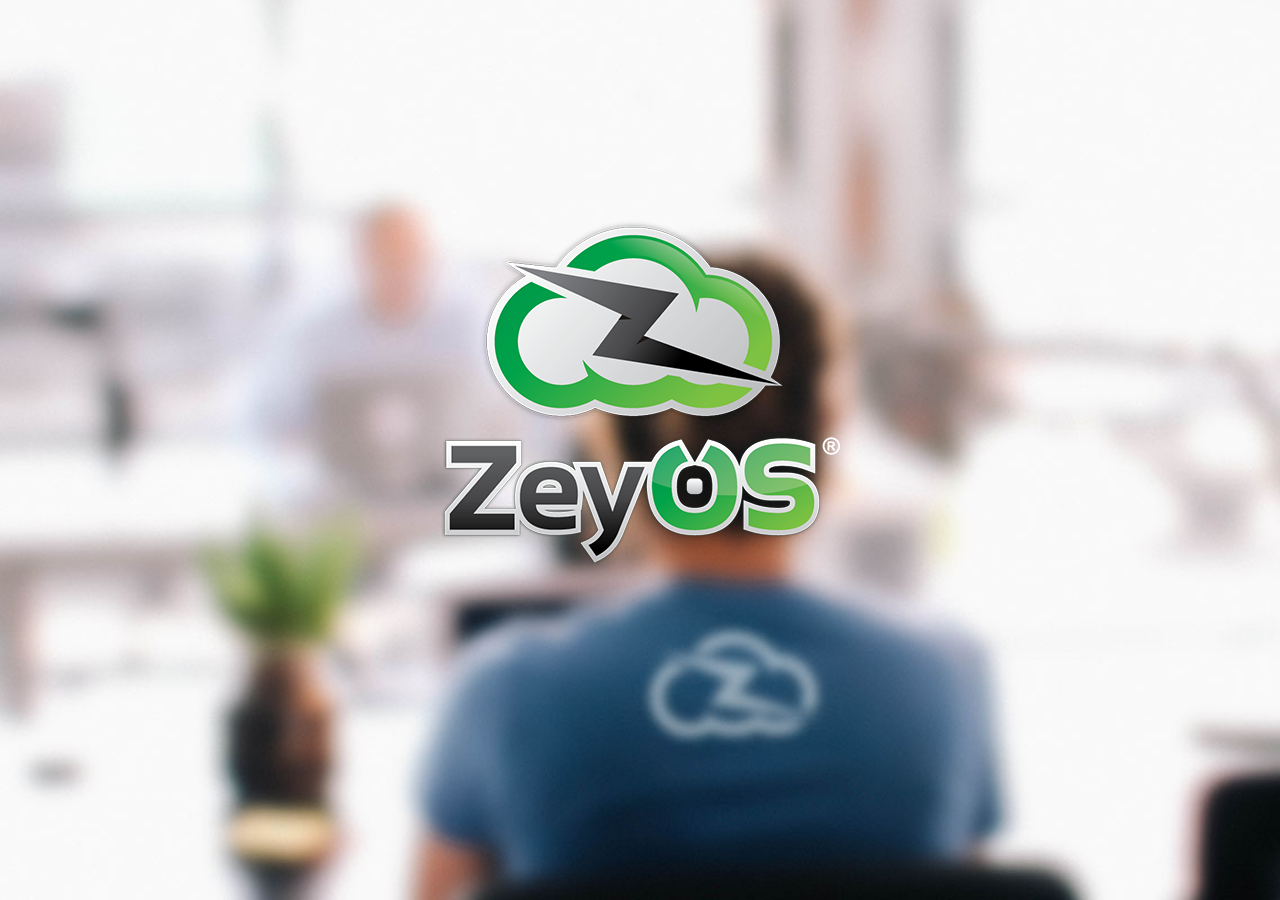
<file: index.html>
<!doctype html>
<html class="no-js" lang="">
    <head>
        <meta charset="utf-8">
        <meta http-equiv="X-UA-Compatible" content="IE=edge">
        <title></title>
        <meta name="description" content="">
        <meta name="viewport" content="width=device-width, initial-scale=1">

        <link rel="apple-touch-icon" href="apple-touch-icon.png">
        <!-- Place favicon.ico in the root directory -->

        <link href='http://fonts.googleapis.com/css?family=Ubuntu:400,500' rel='stylesheet' type='text/css'>

        <link rel="stylesheet" href="css/normalize.css">
        <link rel="stylesheet" href="css/main.css">
    </head>
    <body>
        <!--[if lt IE 8]>
            <p class="browserupgrade">You are using an <strong>outdated</strong> browser. Please <a href="http://browsehappy.com/">upgrade your browser</a> to improve your experience.</p>
        <![endif]-->

        <div>
            <img src="img/logo.png" alt="ZeyOS" />
        </div>
    </body>
</html>
</file>
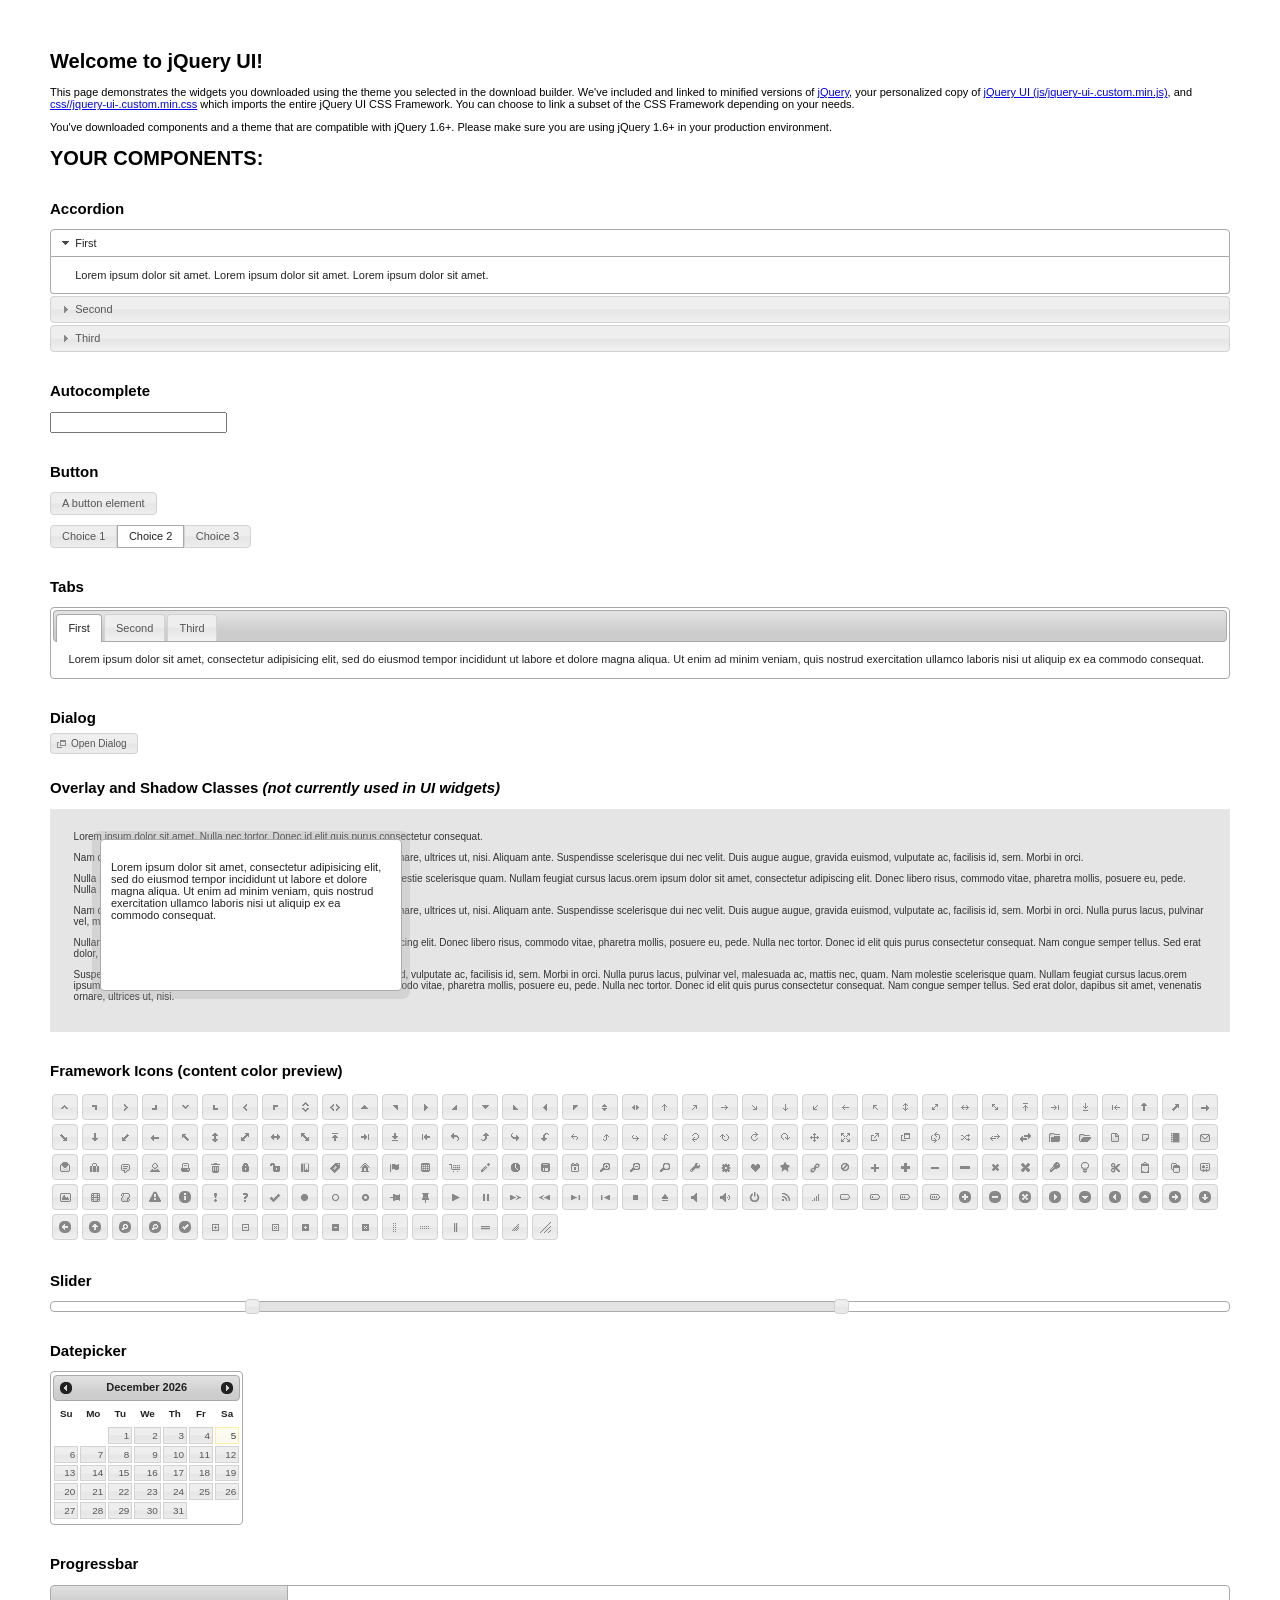
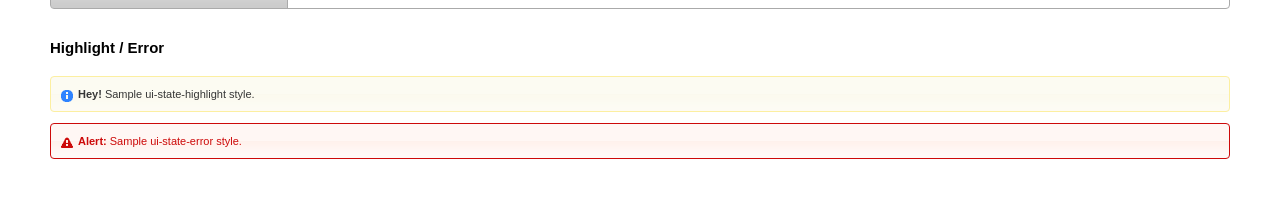
<file: net.zeyon.lib.jqueryui-1000/1.10.3/index.html>
<!doctype html>
<html lang="us">
<head>
	<meta charset="utf-8">
	<title>jQuery UI Example Page</title>
	<link href="css/smoothness/jquery-ui-1.10.3.custom.css" rel="stylesheet">
	<script src="js/jquery-1.9.1.js"></script>
	<script src="js/jquery-ui-1.10.3.custom.js"></script>
	<script>
	$(function() {
		
		$( "#accordion" ).accordion();
		

		
		var availableTags = [
			"ActionScript",
			"AppleScript",
			"Asp",
			"BASIC",
			"C",
			"C++",
			"Clojure",
			"COBOL",
			"ColdFusion",
			"Erlang",
			"Fortran",
			"Groovy",
			"Haskell",
			"Java",
			"JavaScript",
			"Lisp",
			"Perl",
			"PHP",
			"Python",
			"Ruby",
			"Scala",
			"Scheme"
		];
		$( "#autocomplete" ).autocomplete({
			source: availableTags
		});
		

		
		$( "#button" ).button();
		$( "#radioset" ).buttonset();
		

		
		$( "#tabs" ).tabs();
		

		
		$( "#dialog" ).dialog({
			autoOpen: false,
			width: 400,
			buttons: [
				{
					text: "Ok",
					click: function() {
						$( this ).dialog( "close" );
					}
				},
				{
					text: "Cancel",
					click: function() {
						$( this ).dialog( "close" );
					}
				}
			]
		});

		// Link to open the dialog
		$( "#dialog-link" ).click(function( event ) {
			$( "#dialog" ).dialog( "open" );
			event.preventDefault();
		});
		

		
		$( "#datepicker" ).datepicker({
			inline: true
		});
		

		
		$( "#slider" ).slider({
			range: true,
			values: [ 17, 67 ]
		});
		

		
		$( "#progressbar" ).progressbar({
			value: 20
		});
		

		// Hover states on the static widgets
		$( "#dialog-link, #icons li" ).hover(
			function() {
				$( this ).addClass( "ui-state-hover" );
			},
			function() {
				$( this ).removeClass( "ui-state-hover" );
			}
		);
	});
	</script>
	<style>
	body{
		font: 62.5% "Trebuchet MS", sans-serif;
		margin: 50px;
	}
	.demoHeaders {
		margin-top: 2em;
	}
	#dialog-link {
		padding: .4em 1em .4em 20px;
		text-decoration: none;
		position: relative;
	}
	#dialog-link span.ui-icon {
		margin: 0 5px 0 0;
		position: absolute;
		left: .2em;
		top: 50%;
		margin-top: -8px;
	}
	#icons {
		margin: 0;
		padding: 0;
	}
	#icons li {
		margin: 2px;
		position: relative;
		padding: 4px 0;
		cursor: pointer;
		float: left;
		list-style: none;
	}
	#icons span.ui-icon {
		float: left;
		margin: 0 4px;
	}
	.fakewindowcontain .ui-widget-overlay {
		position: absolute;
	}
	</style>
</head>
<body>

<h1>Welcome to jQuery UI!</h1>

<div class="ui-widget">
	<p>This page demonstrates the widgets you downloaded using the theme you selected in the download builder. We've included and linked to minified versions of <a href="js/jquery-1.9.1.js">jQuery</a>, your personalized copy of <a href="js/jquery-ui-.custom.min.js">jQuery UI (js/jquery-ui-.custom.min.js)</a>, and <a href="css//jquery-ui-.custom.min.css">css//jquery-ui-.custom.min.css</a> which imports the entire jQuery UI CSS Framework. You can choose to link a subset of the CSS Framework depending on your needs. </p>
	<p>You've downloaded components and a theme that are compatible with jQuery 1.6+. Please make sure you are using jQuery 1.6+ in your production environment.</p>
</div>

<h1>YOUR COMPONENTS:</h1>


<!-- Accordion -->
<h2 class="demoHeaders">Accordion</h2>
<div id="accordion">
	<h3>First</h3>
	<div>Lorem ipsum dolor sit amet. Lorem ipsum dolor sit amet. Lorem ipsum dolor sit amet.</div>
	<h3>Second</h3>
	<div>Phasellus mattis tincidunt nibh.</div>
	<h3>Third</h3>
	<div>Nam dui erat, auctor a, dignissim quis.</div>
</div>



<!-- Autocomplete -->
<h2 class="demoHeaders">Autocomplete</h2>
<div>
	<input id="autocomplete" title="type &quot;a&quot;">
</div>



<!-- Button -->
<h2 class="demoHeaders">Button</h2>
<button id="button">A button element</button>
<form style="margin-top: 1em;">
	<div id="radioset">
		<input type="radio" id="radio1" name="radio"><label for="radio1">Choice 1</label>
		<input type="radio" id="radio2" name="radio" checked="checked"><label for="radio2">Choice 2</label>
		<input type="radio" id="radio3" name="radio"><label for="radio3">Choice 3</label>
	</div>
</form>



<!-- Tabs -->
<h2 class="demoHeaders">Tabs</h2>
<div id="tabs">
	<ul>
		<li><a href="#tabs-1">First</a></li>
		<li><a href="#tabs-2">Second</a></li>
		<li><a href="#tabs-3">Third</a></li>
	</ul>
	<div id="tabs-1">Lorem ipsum dolor sit amet, consectetur adipisicing elit, sed do eiusmod tempor incididunt ut labore et dolore magna aliqua. Ut enim ad minim veniam, quis nostrud exercitation ullamco laboris nisi ut aliquip ex ea commodo consequat.</div>
	<div id="tabs-2">Phasellus mattis tincidunt nibh. Cras orci urna, blandit id, pretium vel, aliquet ornare, felis. Maecenas scelerisque sem non nisl. Fusce sed lorem in enim dictum bibendum.</div>
	<div id="tabs-3">Nam dui erat, auctor a, dignissim quis, sollicitudin eu, felis. Pellentesque nisi urna, interdum eget, sagittis et, consequat vestibulum, lacus. Mauris porttitor ullamcorper augue.</div>
</div>



<!-- Dialog NOTE: Dialog is not generated by UI in this demo so it can be visually styled in themeroller-->
<h2 class="demoHeaders">Dialog</h2>
<p><a href="#" id="dialog-link" class="ui-state-default ui-corner-all"><span class="ui-icon ui-icon-newwin"></span>Open Dialog</a></p>

<h2 class="demoHeaders">Overlay and Shadow Classes <em>(not currently used in UI widgets)</em></h2>
<div style="position: relative; width: 96%; height: 200px; padding:1% 2%; overflow:hidden;" class="fakewindowcontain">
	<p>Lorem ipsum dolor sit amet,  Nulla nec tortor. Donec id elit quis purus consectetur consequat. </p><p>Nam congue semper tellus. Sed erat dolor, dapibus sit amet, venenatis ornare, ultrices ut, nisi. Aliquam ante. Suspendisse scelerisque dui nec velit. Duis augue augue, gravida euismod, vulputate ac, facilisis id, sem. Morbi in orci. </p><p>Nulla purus lacus, pulvinar vel, malesuada ac, mattis nec, quam. Nam molestie scelerisque quam. Nullam feugiat cursus lacus.orem ipsum dolor sit amet, consectetur adipiscing elit. Donec libero risus, commodo vitae, pharetra mollis, posuere eu, pede. Nulla nec tortor. Donec id elit quis purus consectetur consequat. </p><p>Nam congue semper tellus. Sed erat dolor, dapibus sit amet, venenatis ornare, ultrices ut, nisi. Aliquam ante. Suspendisse scelerisque dui nec velit. Duis augue augue, gravida euismod, vulputate ac, facilisis id, sem. Morbi in orci. Nulla purus lacus, pulvinar vel, malesuada ac, mattis nec, quam. Nam molestie scelerisque quam. </p><p>Nullam feugiat cursus lacus.orem ipsum dolor sit amet, consectetur adipiscing elit. Donec libero risus, commodo vitae, pharetra mollis, posuere eu, pede. Nulla nec tortor. Donec id elit quis purus consectetur consequat. Nam congue semper tellus. Sed erat dolor, dapibus sit amet, venenatis ornare, ultrices ut, nisi. Aliquam ante. </p><p>Suspendisse scelerisque dui nec velit. Duis augue augue, gravida euismod, vulputate ac, facilisis id, sem. Morbi in orci. Nulla purus lacus, pulvinar vel, malesuada ac, mattis nec, quam. Nam molestie scelerisque quam. Nullam feugiat cursus lacus.orem ipsum dolor sit amet, consectetur adipiscing elit. Donec libero risus, commodo vitae, pharetra mollis, posuere eu, pede. Nulla nec tortor. Donec id elit quis purus consectetur consequat. Nam congue semper tellus. Sed erat dolor, dapibus sit amet, venenatis ornare, ultrices ut, nisi. </p>

	<!-- ui-dialog -->
	<div class="ui-overlay"><div class="ui-widget-overlay"></div><div class="ui-widget-shadow ui-corner-all" style="width: 302px; height: 152px; position: absolute; left: 50px; top: 30px;"></div></div>
	<div style="position: absolute; width: 280px; height: 130px;left: 50px; top: 30px; padding: 10px;" class="ui-widget ui-widget-content ui-corner-all">
		<div class="ui-dialog-content ui-widget-content" style="background: none; border: 0;">
			<p>Lorem ipsum dolor sit amet, consectetur adipisicing elit, sed do eiusmod tempor incididunt ut labore et dolore magna aliqua. Ut enim ad minim veniam, quis nostrud exercitation ullamco laboris nisi ut aliquip ex ea commodo consequat.</p>
		</div>
	</div>

</div>

<!-- ui-dialog -->
<div id="dialog" title="Dialog Title">
	<p>Lorem ipsum dolor sit amet, consectetur adipisicing elit, sed do eiusmod tempor incididunt ut labore et dolore magna aliqua. Ut enim ad minim veniam, quis nostrud exercitation ullamco laboris nisi ut aliquip ex ea commodo consequat.</p>
</div>



<h2 class="demoHeaders">Framework Icons (content color preview)</h2>
<ul id="icons" class="ui-widget ui-helper-clearfix">
	<li class="ui-state-default ui-corner-all" title=".ui-icon-carat-1-n"><span class="ui-icon ui-icon-carat-1-n"></span></li>
	<li class="ui-state-default ui-corner-all" title=".ui-icon-carat-1-ne"><span class="ui-icon ui-icon-carat-1-ne"></span></li>
	<li class="ui-state-default ui-corner-all" title=".ui-icon-carat-1-e"><span class="ui-icon ui-icon-carat-1-e"></span></li>
	<li class="ui-state-default ui-corner-all" title=".ui-icon-carat-1-se"><span class="ui-icon ui-icon-carat-1-se"></span></li>
	<li class="ui-state-default ui-corner-all" title=".ui-icon-carat-1-s"><span class="ui-icon ui-icon-carat-1-s"></span></li>
	<li class="ui-state-default ui-corner-all" title=".ui-icon-carat-1-sw"><span class="ui-icon ui-icon-carat-1-sw"></span></li>
	<li class="ui-state-default ui-corner-all" title=".ui-icon-carat-1-w"><span class="ui-icon ui-icon-carat-1-w"></span></li>
	<li class="ui-state-default ui-corner-all" title=".ui-icon-carat-1-nw"><span class="ui-icon ui-icon-carat-1-nw"></span></li>
	<li class="ui-state-default ui-corner-all" title=".ui-icon-carat-2-n-s"><span class="ui-icon ui-icon-carat-2-n-s"></span></li>
	<li class="ui-state-default ui-corner-all" title=".ui-icon-carat-2-e-w"><span class="ui-icon ui-icon-carat-2-e-w"></span></li>
	<li class="ui-state-default ui-corner-all" title=".ui-icon-triangle-1-n"><span class="ui-icon ui-icon-triangle-1-n"></span></li>
	<li class="ui-state-default ui-corner-all" title=".ui-icon-triangle-1-ne"><span class="ui-icon ui-icon-triangle-1-ne"></span></li>
	<li class="ui-state-default ui-corner-all" title=".ui-icon-triangle-1-e"><span class="ui-icon ui-icon-triangle-1-e"></span></li>
	<li class="ui-state-default ui-corner-all" title=".ui-icon-triangle-1-se"><span class="ui-icon ui-icon-triangle-1-se"></span></li>
	<li class="ui-state-default ui-corner-all" title=".ui-icon-triangle-1-s"><span class="ui-icon ui-icon-triangle-1-s"></span></li>
	<li class="ui-state-default ui-corner-all" title=".ui-icon-triangle-1-sw"><span class="ui-icon ui-icon-triangle-1-sw"></span></li>
	<li class="ui-state-default ui-corner-all" title=".ui-icon-triangle-1-w"><span class="ui-icon ui-icon-triangle-1-w"></span></li>
	<li class="ui-state-default ui-corner-all" title=".ui-icon-triangle-1-nw"><span class="ui-icon ui-icon-triangle-1-nw"></span></li>
	<li class="ui-state-default ui-corner-all" title=".ui-icon-triangle-2-n-s"><span class="ui-icon ui-icon-triangle-2-n-s"></span></li>
	<li class="ui-state-default ui-corner-all" title=".ui-icon-triangle-2-e-w"><span class="ui-icon ui-icon-triangle-2-e-w"></span></li>
	<li class="ui-state-default ui-corner-all" title=".ui-icon-arrow-1-n"><span class="ui-icon ui-icon-arrow-1-n"></span></li>
	<li class="ui-state-default ui-corner-all" title=".ui-icon-arrow-1-ne"><span class="ui-icon ui-icon-arrow-1-ne"></span></li>
	<li class="ui-state-default ui-corner-all" title=".ui-icon-arrow-1-e"><span class="ui-icon ui-icon-arrow-1-e"></span></li>
	<li class="ui-state-default ui-corner-all" title=".ui-icon-arrow-1-se"><span class="ui-icon ui-icon-arrow-1-se"></span></li>
	<li class="ui-state-default ui-corner-all" title=".ui-icon-arrow-1-s"><span class="ui-icon ui-icon-arrow-1-s"></span></li>
	<li class="ui-state-default ui-corner-all" title=".ui-icon-arrow-1-sw"><span class="ui-icon ui-icon-arrow-1-sw"></span></li>
	<li class="ui-state-default ui-corner-all" title=".ui-icon-arrow-1-w"><span class="ui-icon ui-icon-arrow-1-w"></span></li>
	<li class="ui-state-default ui-corner-all" title=".ui-icon-arrow-1-nw"><span class="ui-icon ui-icon-arrow-1-nw"></span></li>
	<li class="ui-state-default ui-corner-all" title=".ui-icon-arrow-2-n-s"><span class="ui-icon ui-icon-arrow-2-n-s"></span></li>
	<li class="ui-state-default ui-corner-all" title=".ui-icon-arrow-2-ne-sw"><span class="ui-icon ui-icon-arrow-2-ne-sw"></span></li>
	<li class="ui-state-default ui-corner-all" title=".ui-icon-arrow-2-e-w"><span class="ui-icon ui-icon-arrow-2-e-w"></span></li>
	<li class="ui-state-default ui-corner-all" title=".ui-icon-arrow-2-se-nw"><span class="ui-icon ui-icon-arrow-2-se-nw"></span></li>
	<li class="ui-state-default ui-corner-all" title=".ui-icon-arrowstop-1-n"><span class="ui-icon ui-icon-arrowstop-1-n"></span></li>
	<li class="ui-state-default ui-corner-all" title=".ui-icon-arrowstop-1-e"><span class="ui-icon ui-icon-arrowstop-1-e"></span></li>
	<li class="ui-state-default ui-corner-all" title=".ui-icon-arrowstop-1-s"><span class="ui-icon ui-icon-arrowstop-1-s"></span></li>
	<li class="ui-state-default ui-corner-all" title=".ui-icon-arrowstop-1-w"><span class="ui-icon ui-icon-arrowstop-1-w"></span></li>
	<li class="ui-state-default ui-corner-all" title=".ui-icon-arrowthick-1-n"><span class="ui-icon ui-icon-arrowthick-1-n"></span></li>
	<li class="ui-state-default ui-corner-all" title=".ui-icon-arrowthick-1-ne"><span class="ui-icon ui-icon-arrowthick-1-ne"></span></li>
	<li class="ui-state-default ui-corner-all" title=".ui-icon-arrowthick-1-e"><span class="ui-icon ui-icon-arrowthick-1-e"></span></li>
	<li class="ui-state-default ui-corner-all" title=".ui-icon-arrowthick-1-se"><span class="ui-icon ui-icon-arrowthick-1-se"></span></li>
	<li class="ui-state-default ui-corner-all" title=".ui-icon-arrowthick-1-s"><span class="ui-icon ui-icon-arrowthick-1-s"></span></li>
	<li class="ui-state-default ui-corner-all" title=".ui-icon-arrowthick-1-sw"><span class="ui-icon ui-icon-arrowthick-1-sw"></span></li>
	<li class="ui-state-default ui-corner-all" title=".ui-icon-arrowthick-1-w"><span class="ui-icon ui-icon-arrowthick-1-w"></span></li>
	<li class="ui-state-default ui-corner-all" title=".ui-icon-arrowthick-1-nw"><span class="ui-icon ui-icon-arrowthick-1-nw"></span></li>
	<li class="ui-state-default ui-corner-all" title=".ui-icon-arrowthick-2-n-s"><span class="ui-icon ui-icon-arrowthick-2-n-s"></span></li>
	<li class="ui-state-default ui-corner-all" title=".ui-icon-arrowthick-2-ne-sw"><span class="ui-icon ui-icon-arrowthick-2-ne-sw"></span></li>
	<li class="ui-state-default ui-corner-all" title=".ui-icon-arrowthick-2-e-w"><span class="ui-icon ui-icon-arrowthick-2-e-w"></span></li>
	<li class="ui-state-default ui-corner-all" title=".ui-icon-arrowthick-2-se-nw"><span class="ui-icon ui-icon-arrowthick-2-se-nw"></span></li>
	<li class="ui-state-default ui-corner-all" title=".ui-icon-arrowthickstop-1-n"><span class="ui-icon ui-icon-arrowthickstop-1-n"></span></li>
	<li class="ui-state-default ui-corner-all" title=".ui-icon-arrowthickstop-1-e"><span class="ui-icon ui-icon-arrowthickstop-1-e"></span></li>
	<li class="ui-state-default ui-corner-all" title=".ui-icon-arrowthickstop-1-s"><span class="ui-icon ui-icon-arrowthickstop-1-s"></span></li>
	<li class="ui-state-default ui-corner-all" title=".ui-icon-arrowthickstop-1-w"><span class="ui-icon ui-icon-arrowthickstop-1-w"></span></li>
	<li class="ui-state-default ui-corner-all" title=".ui-icon-arrowreturnthick-1-w"><span class="ui-icon ui-icon-arrowreturnthick-1-w"></span></li>
	<li class="ui-state-default ui-corner-all" title=".ui-icon-arrowreturnthick-1-n"><span class="ui-icon ui-icon-arrowreturnthick-1-n"></span></li>
	<li class="ui-state-default ui-corner-all" title=".ui-icon-arrowreturnthick-1-e"><span class="ui-icon ui-icon-arrowreturnthick-1-e"></span></li>
	<li class="ui-state-default ui-corner-all" title=".ui-icon-arrowreturnthick-1-s"><span class="ui-icon ui-icon-arrowreturnthick-1-s"></span></li>
	<li class="ui-state-default ui-corner-all" title=".ui-icon-arrowreturn-1-w"><span class="ui-icon ui-icon-arrowreturn-1-w"></span></li>
	<li class="ui-state-default ui-corner-all" title=".ui-icon-arrowreturn-1-n"><span class="ui-icon ui-icon-arrowreturn-1-n"></span></li>
	<li class="ui-state-default ui-corner-all" title=".ui-icon-arrowreturn-1-e"><span class="ui-icon ui-icon-arrowreturn-1-e"></span></li>
	<li class="ui-state-default ui-corner-all" title=".ui-icon-arrowreturn-1-s"><span class="ui-icon ui-icon-arrowreturn-1-s"></span></li>
	<li class="ui-state-default ui-corner-all" title=".ui-icon-arrowrefresh-1-w"><span class="ui-icon ui-icon-arrowrefresh-1-w"></span></li>
	<li class="ui-state-default ui-corner-all" title=".ui-icon-arrowrefresh-1-n"><span class="ui-icon ui-icon-arrowrefresh-1-n"></span></li>
	<li class="ui-state-default ui-corner-all" title=".ui-icon-arrowrefresh-1-e"><span class="ui-icon ui-icon-arrowrefresh-1-e"></span></li>
	<li class="ui-state-default ui-corner-all" title=".ui-icon-arrowrefresh-1-s"><span class="ui-icon ui-icon-arrowrefresh-1-s"></span></li>
	<li class="ui-state-default ui-corner-all" title=".ui-icon-arrow-4"><span class="ui-icon ui-icon-arrow-4"></span></li>
	<li class="ui-state-default ui-corner-all" title=".ui-icon-arrow-4-diag"><span class="ui-icon ui-icon-arrow-4-diag"></span></li>
	<li class="ui-state-default ui-corner-all" title=".ui-icon-extlink"><span class="ui-icon ui-icon-extlink"></span></li>
	<li class="ui-state-default ui-corner-all" title=".ui-icon-newwin"><span class="ui-icon ui-icon-newwin"></span></li>
	<li class="ui-state-default ui-corner-all" title=".ui-icon-refresh"><span class="ui-icon ui-icon-refresh"></span></li>
	<li class="ui-state-default ui-corner-all" title=".ui-icon-shuffle"><span class="ui-icon ui-icon-shuffle"></span></li>
	<li class="ui-state-default ui-corner-all" title=".ui-icon-transfer-e-w"><span class="ui-icon ui-icon-transfer-e-w"></span></li>
	<li class="ui-state-default ui-corner-all" title=".ui-icon-transferthick-e-w"><span class="ui-icon ui-icon-transferthick-e-w"></span></li>
	<li class="ui-state-default ui-corner-all" title=".ui-icon-folder-collapsed"><span class="ui-icon ui-icon-folder-collapsed"></span></li>
	<li class="ui-state-default ui-corner-all" title=".ui-icon-folder-open"><span class="ui-icon ui-icon-folder-open"></span></li>
	<li class="ui-state-default ui-corner-all" title=".ui-icon-document"><span class="ui-icon ui-icon-document"></span></li>
	<li class="ui-state-default ui-corner-all" title=".ui-icon-document-b"><span class="ui-icon ui-icon-document-b"></span></li>
	<li class="ui-state-default ui-corner-all" title=".ui-icon-note"><span class="ui-icon ui-icon-note"></span></li>
	<li class="ui-state-default ui-corner-all" title=".ui-icon-mail-closed"><span class="ui-icon ui-icon-mail-closed"></span></li>
	<li class="ui-state-default ui-corner-all" title=".ui-icon-mail-open"><span class="ui-icon ui-icon-mail-open"></span></li>
	<li class="ui-state-default ui-corner-all" title=".ui-icon-suitcase"><span class="ui-icon ui-icon-suitcase"></span></li>
	<li class="ui-state-default ui-corner-all" title=".ui-icon-comment"><span class="ui-icon ui-icon-comment"></span></li>
	<li class="ui-state-default ui-corner-all" title=".ui-icon-person"><span class="ui-icon ui-icon-person"></span></li>
	<li class="ui-state-default ui-corner-all" title=".ui-icon-print"><span class="ui-icon ui-icon-print"></span></li>
	<li class="ui-state-default ui-corner-all" title=".ui-icon-trash"><span class="ui-icon ui-icon-trash"></span></li>
	<li class="ui-state-default ui-corner-all" title=".ui-icon-locked"><span class="ui-icon ui-icon-locked"></span></li>
	<li class="ui-state-default ui-corner-all" title=".ui-icon-unlocked"><span class="ui-icon ui-icon-unlocked"></span></li>
	<li class="ui-state-default ui-corner-all" title=".ui-icon-bookmark"><span class="ui-icon ui-icon-bookmark"></span></li>
	<li class="ui-state-default ui-corner-all" title=".ui-icon-tag"><span class="ui-icon ui-icon-tag"></span></li>
	<li class="ui-state-default ui-corner-all" title=".ui-icon-home"><span class="ui-icon ui-icon-home"></span></li>
	<li class="ui-state-default ui-corner-all" title=".ui-icon-flag"><span class="ui-icon ui-icon-flag"></span></li>
	<li class="ui-state-default ui-corner-all" title=".ui-icon-calculator"><span class="ui-icon ui-icon-calculator"></span></li>
	<li class="ui-state-default ui-corner-all" title=".ui-icon-cart"><span class="ui-icon ui-icon-cart"></span></li>
	<li class="ui-state-default ui-corner-all" title=".ui-icon-pencil"><span class="ui-icon ui-icon-pencil"></span></li>
	<li class="ui-state-default ui-corner-all" title=".ui-icon-clock"><span class="ui-icon ui-icon-clock"></span></li>
	<li class="ui-state-default ui-corner-all" title=".ui-icon-disk"><span class="ui-icon ui-icon-disk"></span></li>
	<li class="ui-state-default ui-corner-all" title=".ui-icon-calendar"><span class="ui-icon ui-icon-calendar"></span></li>
	<li class="ui-state-default ui-corner-all" title=".ui-icon-zoomin"><span class="ui-icon ui-icon-zoomin"></span></li>
	<li class="ui-state-default ui-corner-all" title=".ui-icon-zoomout"><span class="ui-icon ui-icon-zoomout"></span></li>
	<li class="ui-state-default ui-corner-all" title=".ui-icon-search"><span class="ui-icon ui-icon-search"></span></li>
	<li class="ui-state-default ui-corner-all" title=".ui-icon-wrench"><span class="ui-icon ui-icon-wrench"></span></li>
	<li class="ui-state-default ui-corner-all" title=".ui-icon-gear"><span class="ui-icon ui-icon-gear"></span></li>
	<li class="ui-state-default ui-corner-all" title=".ui-icon-heart"><span class="ui-icon ui-icon-heart"></span></li>
	<li class="ui-state-default ui-corner-all" title=".ui-icon-star"><span class="ui-icon ui-icon-star"></span></li>
	<li class="ui-state-default ui-corner-all" title=".ui-icon-link"><span class="ui-icon ui-icon-link"></span></li>
	<li class="ui-state-default ui-corner-all" title=".ui-icon-cancel"><span class="ui-icon ui-icon-cancel"></span></li>
	<li class="ui-state-default ui-corner-all" title=".ui-icon-plus"><span class="ui-icon ui-icon-plus"></span></li>
	<li class="ui-state-default ui-corner-all" title=".ui-icon-plusthick"><span class="ui-icon ui-icon-plusthick"></span></li>
	<li class="ui-state-default ui-corner-all" title=".ui-icon-minus"><span class="ui-icon ui-icon-minus"></span></li>
	<li class="ui-state-default ui-corner-all" title=".ui-icon-minusthick"><span class="ui-icon ui-icon-minusthick"></span></li>
	<li class="ui-state-default ui-corner-all" title=".ui-icon-close"><span class="ui-icon ui-icon-close"></span></li>
	<li class="ui-state-default ui-corner-all" title=".ui-icon-closethick"><span class="ui-icon ui-icon-closethick"></span></li>
	<li class="ui-state-default ui-corner-all" title=".ui-icon-key"><span class="ui-icon ui-icon-key"></span></li>
	<li class="ui-state-default ui-corner-all" title=".ui-icon-lightbulb"><span class="ui-icon ui-icon-lightbulb"></span></li>
	<li class="ui-state-default ui-corner-all" title=".ui-icon-scissors"><span class="ui-icon ui-icon-scissors"></span></li>
	<li class="ui-state-default ui-corner-all" title=".ui-icon-clipboard"><span class="ui-icon ui-icon-clipboard"></span></li>
	<li class="ui-state-default ui-corner-all" title=".ui-icon-copy"><span class="ui-icon ui-icon-copy"></span></li>
	<li class="ui-state-default ui-corner-all" title=".ui-icon-contact"><span class="ui-icon ui-icon-contact"></span></li>
	<li class="ui-state-default ui-corner-all" title=".ui-icon-image"><span class="ui-icon ui-icon-image"></span></li>
	<li class="ui-state-default ui-corner-all" title=".ui-icon-video"><span class="ui-icon ui-icon-video"></span></li>
	<li class="ui-state-default ui-corner-all" title=".ui-icon-script"><span class="ui-icon ui-icon-script"></span></li>
	<li class="ui-state-default ui-corner-all" title=".ui-icon-alert"><span class="ui-icon ui-icon-alert"></span></li>
	<li class="ui-state-default ui-corner-all" title=".ui-icon-info"><span class="ui-icon ui-icon-info"></span></li>
	<li class="ui-state-default ui-corner-all" title=".ui-icon-notice"><span class="ui-icon ui-icon-notice"></span></li>
	<li class="ui-state-default ui-corner-all" title=".ui-icon-help"><span class="ui-icon ui-icon-help"></span></li>
	<li class="ui-state-default ui-corner-all" title=".ui-icon-check"><span class="ui-icon ui-icon-check"></span></li>
	<li class="ui-state-default ui-corner-all" title=".ui-icon-bullet"><span class="ui-icon ui-icon-bullet"></span></li>
	<li class="ui-state-default ui-corner-all" title=".ui-icon-radio-off"><span class="ui-icon ui-icon-radio-off"></span></li>
	<li class="ui-state-default ui-corner-all" title=".ui-icon-radio-on"><span class="ui-icon ui-icon-radio-on"></span></li>
	<li class="ui-state-default ui-corner-all" title=".ui-icon-pin-w"><span class="ui-icon ui-icon-pin-w"></span></li>
	<li class="ui-state-default ui-corner-all" title=".ui-icon-pin-s"><span class="ui-icon ui-icon-pin-s"></span></li>
	<li class="ui-state-default ui-corner-all" title=".ui-icon-play"><span class="ui-icon ui-icon-play"></span></li>
	<li class="ui-state-default ui-corner-all" title=".ui-icon-pause"><span class="ui-icon ui-icon-pause"></span></li>
	<li class="ui-state-default ui-corner-all" title=".ui-icon-seek-next"><span class="ui-icon ui-icon-seek-next"></span></li>
	<li class="ui-state-default ui-corner-all" title=".ui-icon-seek-prev"><span class="ui-icon ui-icon-seek-prev"></span></li>
	<li class="ui-state-default ui-corner-all" title=".ui-icon-seek-end"><span class="ui-icon ui-icon-seek-end"></span></li>
	<li class="ui-state-default ui-corner-all" title=".ui-icon-seek-first"><span class="ui-icon ui-icon-seek-first"></span></li>
	<li class="ui-state-default ui-corner-all" title=".ui-icon-stop"><span class="ui-icon ui-icon-stop"></span></li>
	<li class="ui-state-default ui-corner-all" title=".ui-icon-eject"><span class="ui-icon ui-icon-eject"></span></li>
	<li class="ui-state-default ui-corner-all" title=".ui-icon-volume-off"><span class="ui-icon ui-icon-volume-off"></span></li>
	<li class="ui-state-default ui-corner-all" title=".ui-icon-volume-on"><span class="ui-icon ui-icon-volume-on"></span></li>
	<li class="ui-state-default ui-corner-all" title=".ui-icon-power"><span class="ui-icon ui-icon-power"></span></li>
	<li class="ui-state-default ui-corner-all" title=".ui-icon-signal-diag"><span class="ui-icon ui-icon-signal-diag"></span></li>
	<li class="ui-state-default ui-corner-all" title=".ui-icon-signal"><span class="ui-icon ui-icon-signal"></span></li>
	<li class="ui-state-default ui-corner-all" title=".ui-icon-battery-0"><span class="ui-icon ui-icon-battery-0"></span></li>
	<li class="ui-state-default ui-corner-all" title=".ui-icon-battery-1"><span class="ui-icon ui-icon-battery-1"></span></li>
	<li class="ui-state-default ui-corner-all" title=".ui-icon-battery-2"><span class="ui-icon ui-icon-battery-2"></span></li>
	<li class="ui-state-default ui-corner-all" title=".ui-icon-battery-3"><span class="ui-icon ui-icon-battery-3"></span></li>
	<li class="ui-state-default ui-corner-all" title=".ui-icon-circle-plus"><span class="ui-icon ui-icon-circle-plus"></span></li>
	<li class="ui-state-default ui-corner-all" title=".ui-icon-circle-minus"><span class="ui-icon ui-icon-circle-minus"></span></li>
	<li class="ui-state-default ui-corner-all" title=".ui-icon-circle-close"><span class="ui-icon ui-icon-circle-close"></span></li>
	<li class="ui-state-default ui-corner-all" title=".ui-icon-circle-triangle-e"><span class="ui-icon ui-icon-circle-triangle-e"></span></li>
	<li class="ui-state-default ui-corner-all" title=".ui-icon-circle-triangle-s"><span class="ui-icon ui-icon-circle-triangle-s"></span></li>
	<li class="ui-state-default ui-corner-all" title=".ui-icon-circle-triangle-w"><span class="ui-icon ui-icon-circle-triangle-w"></span></li>
	<li class="ui-state-default ui-corner-all" title=".ui-icon-circle-triangle-n"><span class="ui-icon ui-icon-circle-triangle-n"></span></li>
	<li class="ui-state-default ui-corner-all" title=".ui-icon-circle-arrow-e"><span class="ui-icon ui-icon-circle-arrow-e"></span></li>
	<li class="ui-state-default ui-corner-all" title=".ui-icon-circle-arrow-s"><span class="ui-icon ui-icon-circle-arrow-s"></span></li>
	<li class="ui-state-default ui-corner-all" title=".ui-icon-circle-arrow-w"><span class="ui-icon ui-icon-circle-arrow-w"></span></li>
	<li class="ui-state-default ui-corner-all" title=".ui-icon-circle-arrow-n"><span class="ui-icon ui-icon-circle-arrow-n"></span></li>
	<li class="ui-state-default ui-corner-all" title=".ui-icon-circle-zoomin"><span class="ui-icon ui-icon-circle-zoomin"></span></li>
	<li class="ui-state-default ui-corner-all" title=".ui-icon-circle-zoomout"><span class="ui-icon ui-icon-circle-zoomout"></span></li>
	<li class="ui-state-default ui-corner-all" title=".ui-icon-circle-check"><span class="ui-icon ui-icon-circle-check"></span></li>
	<li class="ui-state-default ui-corner-all" title=".ui-icon-circlesmall-plus"><span class="ui-icon ui-icon-circlesmall-plus"></span></li>
	<li class="ui-state-default ui-corner-all" title=".ui-icon-circlesmall-minus"><span class="ui-icon ui-icon-circlesmall-minus"></span></li>
	<li class="ui-state-default ui-corner-all" title=".ui-icon-circlesmall-close"><span class="ui-icon ui-icon-circlesmall-close"></span></li>
	<li class="ui-state-default ui-corner-all" title=".ui-icon-squaresmall-plus"><span class="ui-icon ui-icon-squaresmall-plus"></span></li>
	<li class="ui-state-default ui-corner-all" title=".ui-icon-squaresmall-minus"><span class="ui-icon ui-icon-squaresmall-minus"></span></li>
	<li class="ui-state-default ui-corner-all" title=".ui-icon-squaresmall-close"><span class="ui-icon ui-icon-squaresmall-close"></span></li>
	<li class="ui-state-default ui-corner-all" title=".ui-icon-grip-dotted-vertical"><span class="ui-icon ui-icon-grip-dotted-vertical"></span></li>
	<li class="ui-state-default ui-corner-all" title=".ui-icon-grip-dotted-horizontal"><span class="ui-icon ui-icon-grip-dotted-horizontal"></span></li>
	<li class="ui-state-default ui-corner-all" title=".ui-icon-grip-solid-vertical"><span class="ui-icon ui-icon-grip-solid-vertical"></span></li>
	<li class="ui-state-default ui-corner-all" title=".ui-icon-grip-solid-horizontal"><span class="ui-icon ui-icon-grip-solid-horizontal"></span></li>
	<li class="ui-state-default ui-corner-all" title=".ui-icon-gripsmall-diagonal-se"><span class="ui-icon ui-icon-gripsmall-diagonal-se"></span></li>
	<li class="ui-state-default ui-corner-all" title=".ui-icon-grip-diagonal-se"><span class="ui-icon ui-icon-grip-diagonal-se"></span></li>
</ul>


<!-- Slider -->
<h2 class="demoHeaders">Slider</h2>
<div id="slider"></div>



<!-- Datepicker -->
<h2 class="demoHeaders">Datepicker</h2>
<div id="datepicker"></div>



<!-- Progressbar -->
<h2 class="demoHeaders">Progressbar</h2>
<div id="progressbar"></div>


<!-- Highlight / Error -->
<h2 class="demoHeaders">Highlight / Error</h2>
<div class="ui-widget">
	<div class="ui-state-highlight ui-corner-all" style="margin-top: 20px; padding: 0 .7em;">
		<p><span class="ui-icon ui-icon-info" style="float: left; margin-right: .3em;"></span>
		<strong>Hey!</strong> Sample ui-state-highlight style.</p>
	</div>
</div>
<br>
<div class="ui-widget">
	<div class="ui-state-error ui-corner-all" style="padding: 0 .7em;">
		<p><span class="ui-icon ui-icon-alert" style="float: left; margin-right: .3em;"></span>
		<strong>Alert:</strong> Sample ui-state-error style.</p>
	</div>
</div>

</body>
</html>
</file>
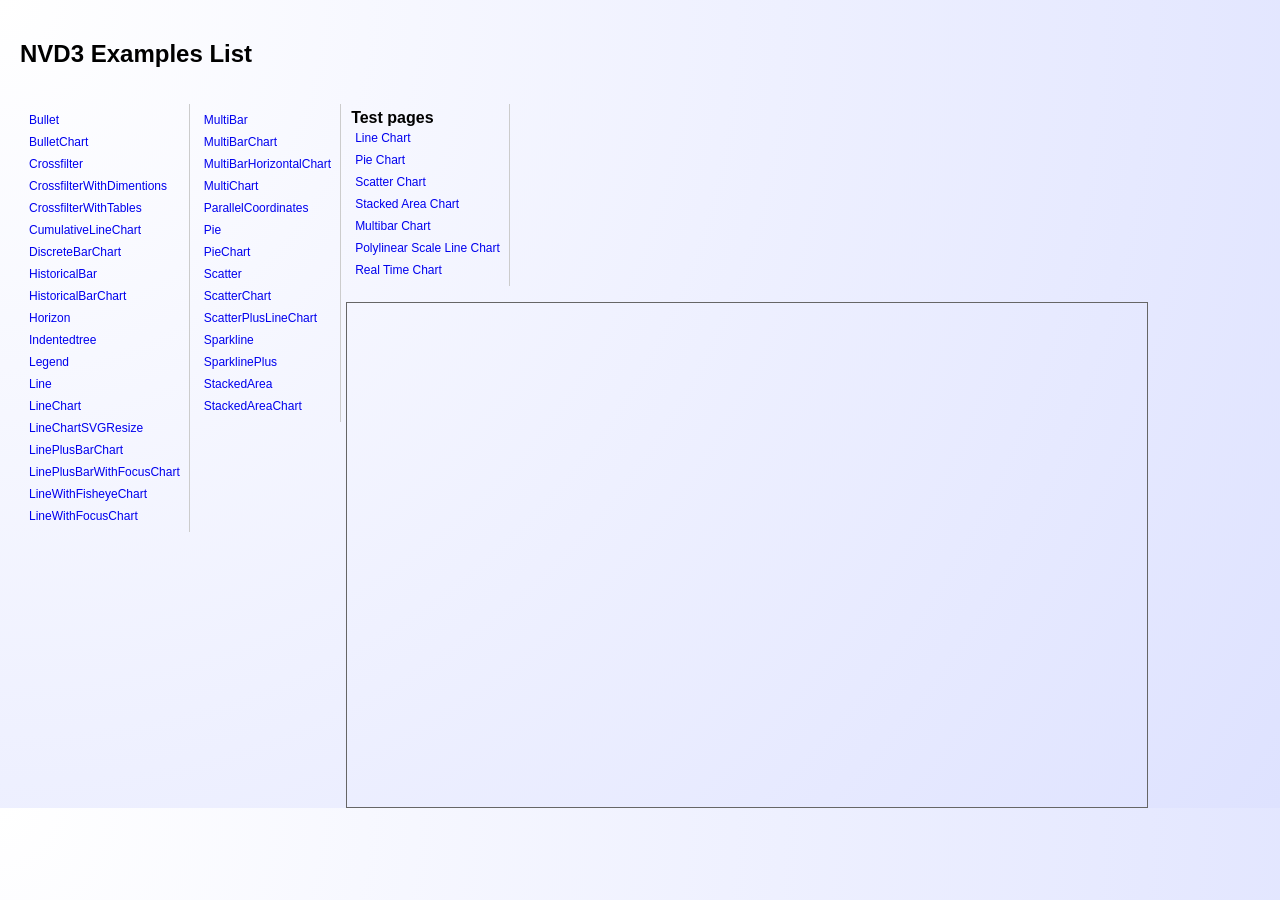
<file: net.zeyon.lib.nvd3-1000/examples/index.html>
<!DOCTYPE html>
<html>
<head>
    <title>NVD3 Examples List</title>
</head>
<body>
    <script src="http://ajax.googleapis.com/ajax/libs/jquery/2.1.1/jquery.min.js"></script>
    <script type="text/javascript">
        window.onload = function() {
            $('body').ready(function() {
                $('li a').each(function(i, elem) {
                    $(elem).click(function(evt) {
                        $('#show').prop('src', $(evt.target).prop('href'));
                        evt.stopPropagation();
                        evt.preventDefault();
                        $('li').removeClass('selected');
                        $(evt.target).parents('li').addClass('selected');
                        return false;
                    });
                });
            });
        }
    </script>
    <style>
        body {
            font-family: Helvetica;
            /* IE10 Consumer Preview */
            background-image: -ms-radial-gradient(left top, circle farthest-corner, #FFFFFF 0%, #DEE2FF 100%);

            /* Mozilla Firefox */
            background-image: -moz-radial-gradient(left top, circle farthest-corner, #FFFFFF 0%, #DEE2FF 100%);

            /* Opera */
            background-image: -o-radial-gradient(left top, circle farthest-corner, #FFFFFF 0%, #DEE2FF 100%);

            /* Webkit (Safari/Chrome 10) */
            background-image: -webkit-gradient(radial, left top, 0, left top, 1012, color-stop(0, #FFFFFF), color-stop(1, #DEE2FF));

            /* Webkit (Chrome 11+) */
            background-image: -webkit-radial-gradient(left top, circle farthest-corner, #FFFFFF 0%, #DEE2FF 100%);

            /* W3C Markup, IE10 Release Preview */
            background-image: radial-gradient(circle farthest-corner at left top, #FFFFFF 0%, #DEE2FF 100%);
        }

        ul {
            list-style: none;
            float: left;
            margin-right: 5px;
            border-right: solid 1px #ccc;
            padding: 5px;
        }

        li {
            padding: 4px;
            min-width: 100px;

        }
        li:hover {
            background-color: #ccc;
        }
        li.selected {
            padding: 3px;
            background-color: #FF9900;
            border: 1px solid #999;
        }

        a {
            text-decoration: none;
            display:block;
            font-size: 12px;
            font-family: arial;
            outline: none;
        }
        table { width: 100%; }
        td { vertical-align: top; }
        html, body, div { margin: 0; padding: 0}
        body { padding: 20px; }

        iframe {
            width: 100%;
            height: 500px;
            border: 0px;
        }
        #show_wrapper {
            border: 1px solid #666;
            min-width: 800px;
            float: left;
        }

    </style>

    <h2>NVD3 Examples List</h2>
        <ul>
            <li><a href="bullet.html">Bullet</a>
            <li><a href="bulletChart.html">BulletChart</a>
            <li><a href="crossfilter.html">Crossfilter</a>
            <li><a href="crossfilterWithDimentions.html">CrossfilterWithDimentions</a>
            <li><a href="crossfilterWithTables.html">CrossfilterWithTables</a>
            <li><a href="cumulativeLineChart.html">CumulativeLineChart</a>
            <li><a href="discreteBarChart.html">DiscreteBarChart</a>
            <li><a href="historicalBar.html">HistoricalBar</a>
            <li><a href="historicalBarChart.html">HistoricalBarChart</a>
            <li><a href="horizon.html">Horizon</a>
            <li><a href="indentedtree.html">Indentedtree</a>
            <li><a href="legend.html">Legend</a>
            <li><a href="line.html">Line</a>
            <li><a href="lineChart.html">LineChart</a>
            <li><a href="lineChartSVGResize.html">LineChartSVGResize</a>
            <li><a href="linePlusBarChart.html">LinePlusBarChart</a>
            <li><a href="linePlusBarWithFocusChart.html">LinePlusBarWithFocusChart</a>
            <li><a href="lineWithFisheyeChart.html">LineWithFisheyeChart</a>
            <li><a href="lineWithFocusChart.html">LineWithFocusChart</a>
        </ul>
        <ul>
            <li><a href="multiBar.html">MultiBar</a>
            <li><a href="multiBarChart.html">MultiBarChart</a>
            <li><a href="multiBarHorizontalChart.html">MultiBarHorizontalChart</a>
            <li><a href="multiChart.html">MultiChart</a>
            <li><a href="parallelCoordinates.html">ParallelCoordinates</a>
            <li><a href="pie.html">Pie</a>
            <li><a href="pieChart.html">PieChart</a>
            <li><a href="scatter.html">Scatter</a>
            <li><a href="scatterChart.html">ScatterChart</a>
            <li><a href="scatterPlusLineChart.html">ScatterPlusLineChart</a>
            <li><a href="sparkline.html">Sparkline</a>
            <li><a href="sparklinePlus.html">SparklinePlus</a>
            <li><a href="stackedArea.html">StackedArea</a>
            <li><a href="stackedAreaChart.html">StackedAreaChart</a>
        </ul>

        <ul>
            <strong>Test pages</strong>
            <li><a href="../test/lineChartTest.html">Line Chart</a></li>
            <li><a href="../test/pieChartTest.html">Pie Chart</a></li>
            <li><a href="../test/ScatterChartTest.html">Scatter Chart</a></li>
            <li><a href="../test/stackedAreaChartTest.html">Stacked Area Chart</a></li>
            <li><a href="../test/multiBarChartTest.html">Multibar Chart</a></li>
            <li><a href="../test/polylinearTest.html">Polylinear Scale Line Chart</a></li>
            <li><a href="../test/realTimeChartTest.html">Real Time Chart</a></li>
        </ul>

        <div id="show_wrapper"><iframe id="show"></iframe></div>

</body>
</html>
</file>
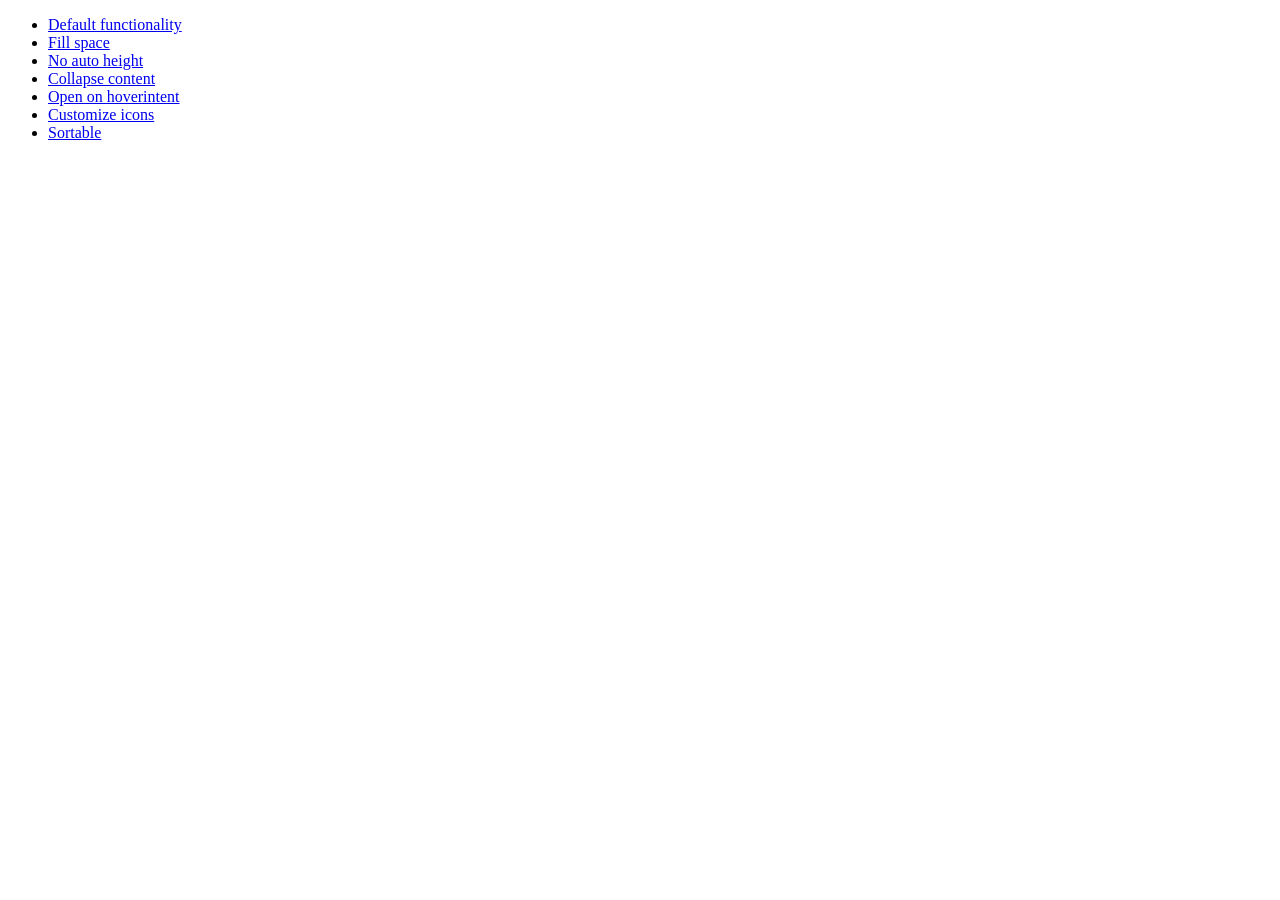
<file: net.zeyon.lib.jqueryui-1000/1.10.3/development-bundle/demos/accordion/index.html>
<!doctype html>
<html lang="en">
<head>
	<meta charset="utf-8">
	<title>jQuery UI Accordion Demos</title>
</head>
<body>

<ul>
	<li><a href="default.html">Default functionality</a></li>
	<li><a href="fillspace.html">Fill space</a></li>
	<li><a href="no-auto-height.html">No auto height</a></li>
	<li><a href="collapsible.html">Collapse content</a></li>
	<li><a href="hoverintent.html">Open on hoverintent</a></li>
	<li><a href="custom-icons.html">Customize icons</a></li>
	<li><a href="sortable.html">Sortable</a></li>
</ul>

</body>
</html>
</file>
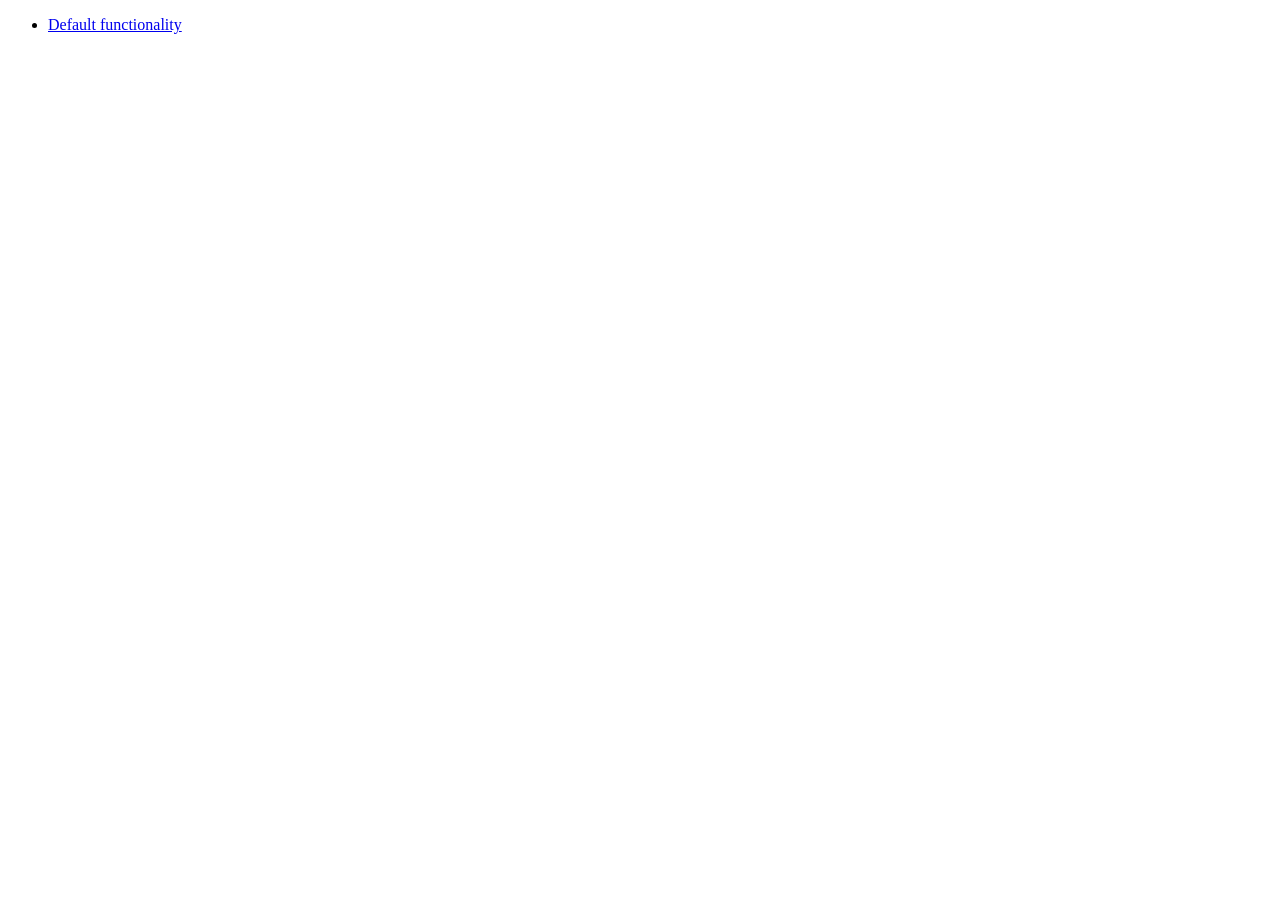
<file: net.zeyon.lib.jqueryui-1000/1.10.3/development-bundle/demos/addClass/index.html>
<!doctype html>
<html lang="en">
<head>
	<meta charset="utf-8">
	<title>jQuery UI Effects Demos</title>
</head>
<body>

<ul>
	<li><a href="default.html">Default functionality</a></li>
</ul>

</body>
</html>
</file>
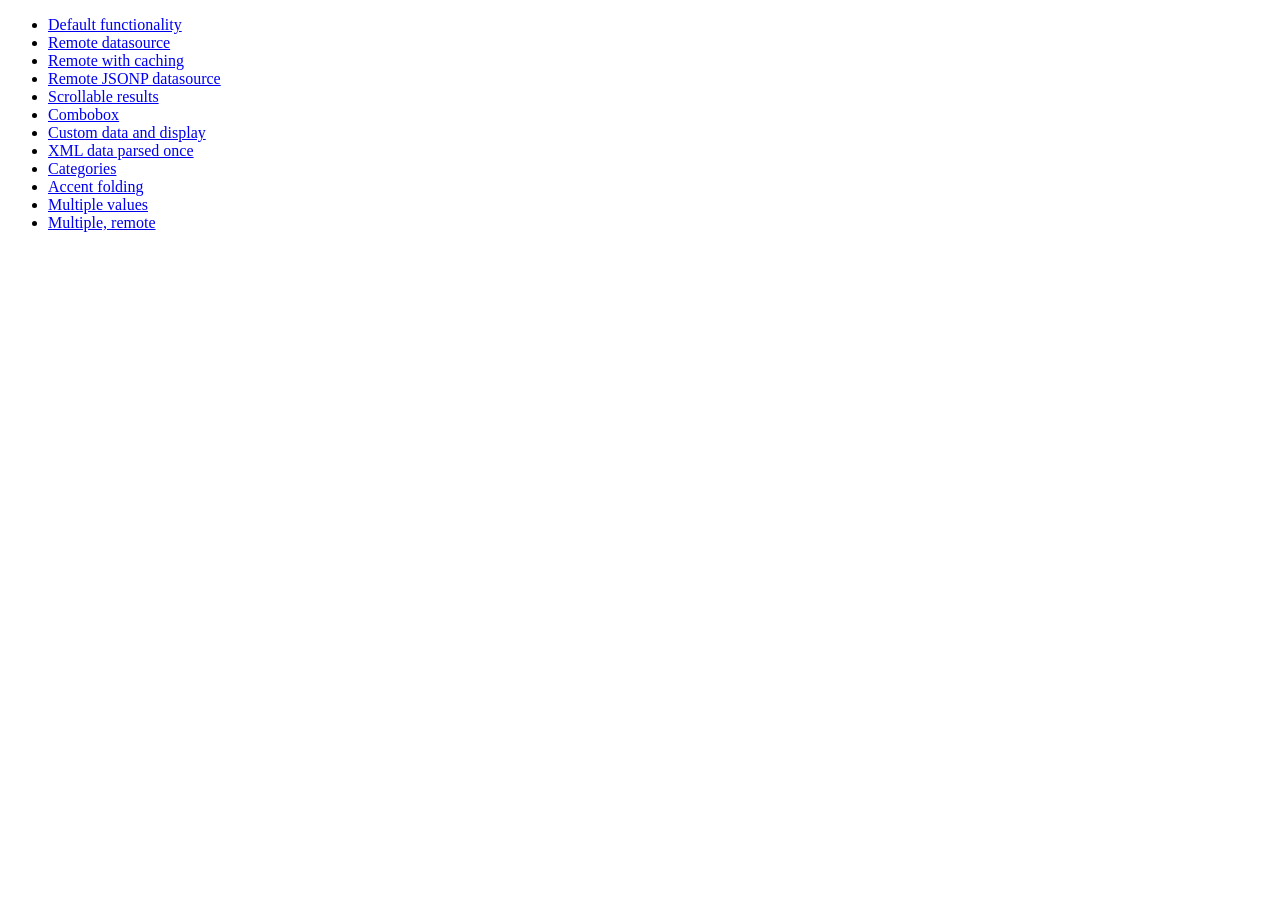
<file: net.zeyon.lib.jqueryui-1000/1.10.3/development-bundle/demos/autocomplete/index.html>
<!doctype html>
<html lang="en">
<head>
	<meta charset="utf-8">
	<title>jQuery UI Autocomplete Demos</title>
</head>
<body>

<ul>
	<li><a href="default.html">Default functionality</a></li>
	<li><a href="remote.html">Remote datasource</a></li>
	<li><a href="remote-with-cache.html">Remote with caching</a></li>
	<li><a href="remote-jsonp.html">Remote JSONP datasource</a></li>
	<li><a href="maxheight.html">Scrollable results</a></li>
	<li><a href="combobox.html">Combobox</a></li>
	<li><a href="custom-data.html">Custom data and display</a></li>
	<li><a href="xml.html">XML data parsed once</a></li>
	<li><a href="categories.html">Categories</a></li>
	<li><a href="folding.html">Accent folding</a></li>
	<li><a href="multiple.html">Multiple values</a></li>
	<li><a href="multiple-remote.html">Multiple, remote</a></li>
</ul>

</body>
</html>
</file>
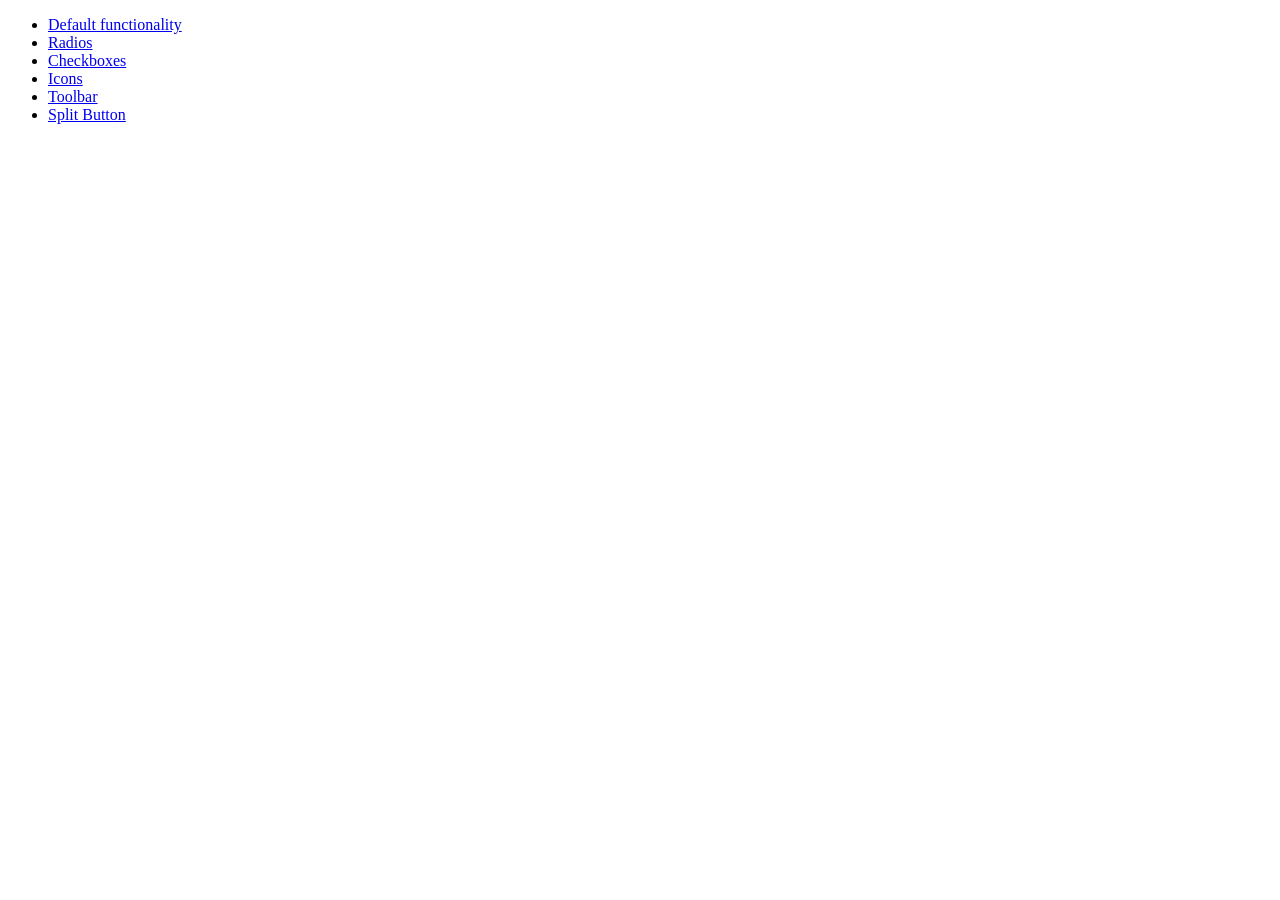
<file: net.zeyon.lib.jqueryui-1000/1.10.3/development-bundle/demos/button/index.html>
<!doctype html>
<html lang="en">
<head>
	<meta charset="utf-8">
	<title>jQuery UI Button Demos</title>
</head>
<body>

<ul>
	<li><a href="default.html">Default functionality</a></li>
	<li><a href="radio.html">Radios</a></li>
	<li><a href="checkbox.html">Checkboxes</a></li>
	<li><a href="icons.html">Icons</a></li>
	<li><a href="toolbar.html">Toolbar</a></li>
	<li><a href="splitbutton.html">Split Button</a></li>
</ul>

</body>
</html>
</file>
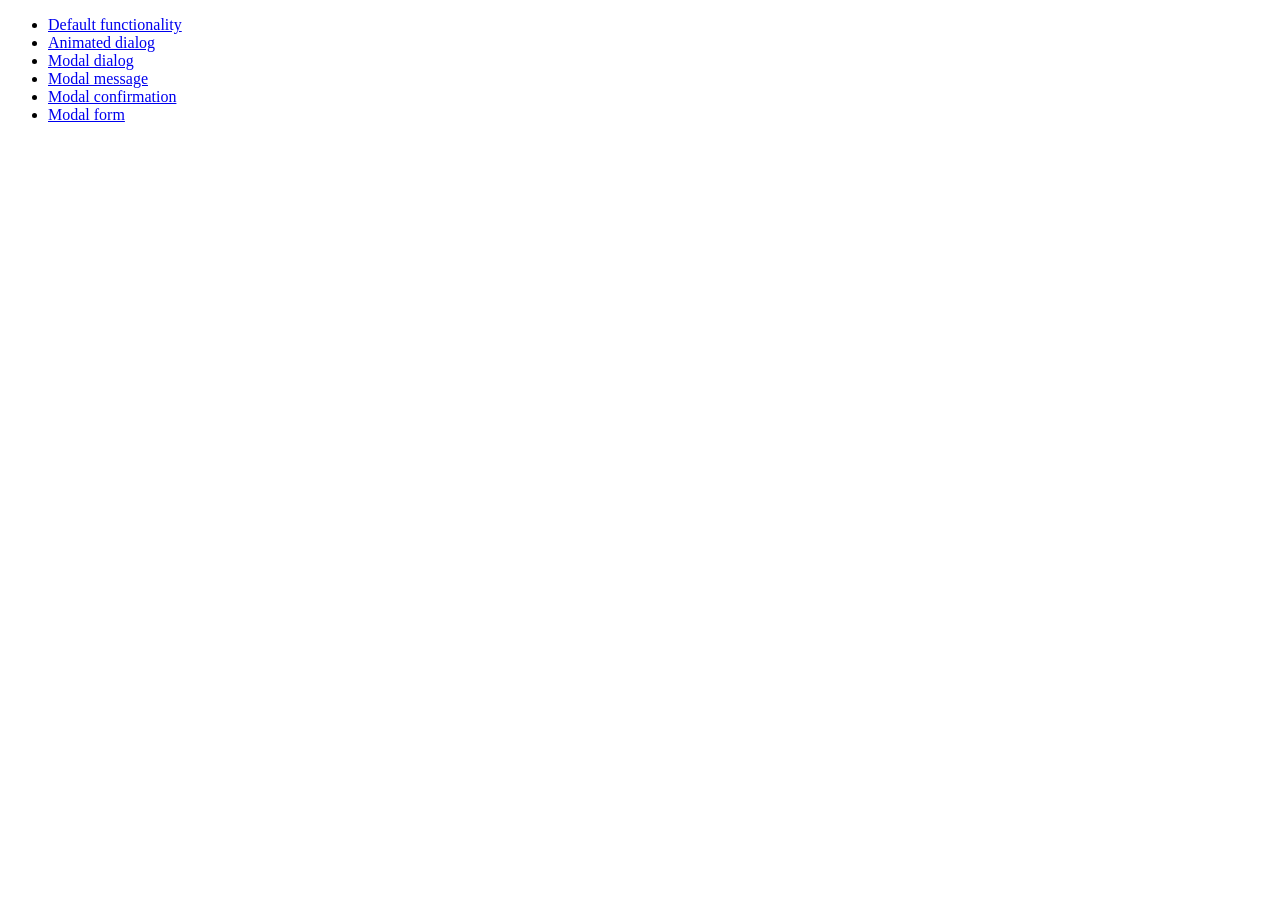
<file: net.zeyon.lib.jqueryui-1000/1.10.3/development-bundle/demos/dialog/index.html>
<!doctype html>
<html lang="en">
<head>
	<meta charset="utf-8">
	<title>jQuery UI Dialog Demos</title>
</head>
<body>

<ul>
	<li><a href="default.html">Default functionality</a></li>
	<li><a href="animated.html">Animated dialog</a></li>
	<li><a href="modal.html">Modal dialog</a></li>
	<li><a href="modal-message.html">Modal message</a></li>
	<li><a href="modal-confirmation.html">Modal confirmation</a></li>
	<li><a href="modal-form.html">Modal form</a></li>
</ul>

</body>
</html>
</file>
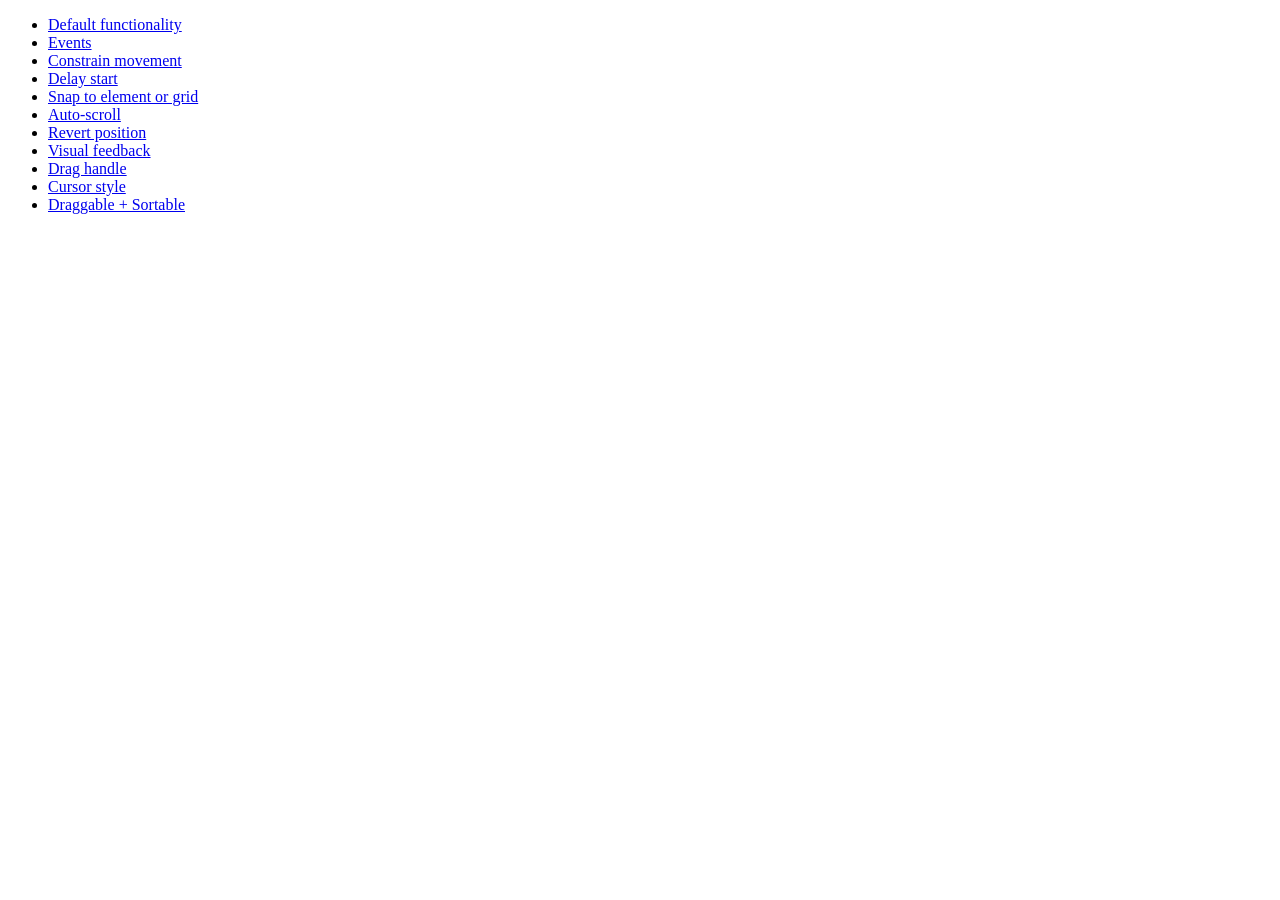
<file: net.zeyon.lib.jqueryui-1000/1.10.3/development-bundle/demos/draggable/index.html>
<!doctype html>
<html lang="en">
<head>
	<meta charset="utf-8">
	<title>jQuery UI Draggable Demos</title>
</head>
<body>

<ul>
	<li><a href="default.html">Default functionality</a></li>
	<li><a href="events.html">Events</a></li>
	<li><a href="constrain-movement.html">Constrain movement</a></li>
	<li><a href="delay-start.html">Delay start</a></li>
	<li><a href="snap-to.html">Snap to element or grid</a></li>
	<li><a href="scroll.html">Auto-scroll</a></li>
	<li><a href="revert.html">Revert position</a></li>
	<li><a href="visual-feedback.html">Visual feedback</a></li>
	<li><a href="handle.html">Drag handle</a></li>
	<li><a href="cursor-style.html">Cursor style</a></li>
	<li><a href="sortable.html">Draggable + Sortable</a></li>
</ul>

</body>
</html>
</file>
<file: css/main.css>
/*! HTML5 Boilerplate v5.0.0 | MIT License | http://h5bp.com/ */

/*
 * What follows is the result of much research on cross-browser styling.
 * Credit left inline and big thanks to Nicolas Gallagher, Jonathan Neal,
 * Kroc Camen, and the H5BP dev community and team.
 */

/* ==========================================================================
   Base styles: opinionated defaults
   ========================================================================== */

html {
    color: #222;
    font-size: 1em;
    line-height: 1.4;
}

html, body {
  padding: 0;
  margin: 0;
  height: 100%;
}

body {
    background: url('../img/body.jpg') no-repeat;
    background-size: cover;
}

body > div {
    padding-top: 17%;
    text-align: center;
}

body > div > h1,
body > div > h2 {
    font-family: 'Ubuntu', sans-serif;
    font-weight: bold;
    color: #FFF;
    text-shadow: black 0.1em 0.1em 0.2em;
}
body > div > h1 {
    font-size: 3em;
}
body > div > h2 {
    font-size: 2.5em;
}

/*
 * Remove text-shadow in selection highlight:
 * https://twitter.com/miketaylr/status/12228805301
 *
 * These selection rule sets have to be separate.
 * Customize the background color to match your design.
 */

::-moz-selection {
    background: #b3d4fc;
    text-shadow: none;
}

::selection {
    background: #b3d4fc;
    text-shadow: none;
}

/*
 * A better looking default horizontal rule
 */

hr {
    display: block;
    height: 1px;
    border: 0;
    border-top: 1px solid #ccc;
    margin: 1em 0;
    padding: 0;
}

/*
 * Remove the gap between audio, canvas, iframes,
 * images, videos and the bottom of their containers:
 * https://github.com/h5bp/html5-boilerplate/issues/440
 */

audio,
canvas,
iframe,
img,
svg,
video {
    vertical-align: middle;
}

/*
 * Remove default fieldset styles.
 */

fieldset {
    border: 0;
    margin: 0;
    padding: 0;
}

/*
 * Allow only vertical resizing of textareas.
 */

textarea {
    resize: vertical;
}

/* ==========================================================================
   Browser Upgrade Prompt
   ========================================================================== */

.browserupgrade {
    margin: 0.2em 0;
    background: #ccc;
    color: #000;
    padding: 0.2em 0;
}

/* ==========================================================================
   Author's custom styles
   ========================================================================== */

















/* ==========================================================================
   Helper classes
   ========================================================================== */

/*
 * Hide visually and from screen readers:
 * http://juicystudio.com/article/screen-readers-display-none.php
 */

.hidden {
    display: none !important;
    visibility: hidden;
}

/*
 * Hide only visually, but have it available for screen readers:
 * http://snook.ca/archives/html_and_css/hiding-content-for-accessibility
 */

.visuallyhidden {
    border: 0;
    clip: rect(0 0 0 0);
    height: 1px;
    margin: -1px;
    overflow: hidden;
    padding: 0;
    position: absolute;
    width: 1px;
}

/*
 * Extends the .visuallyhidden class to allow the element
 * to be focusable when navigated to via the keyboard:
 * https://www.drupal.org/node/897638
 */

.visuallyhidden.focusable:active,
.visuallyhidden.focusable:focus {
    clip: auto;
    height: auto;
    margin: 0;
    overflow: visible;
    position: static;
    width: auto;
}

/*
 * Hide visually and from screen readers, but maintain layout
 */

.invisible {
    visibility: hidden;
}

/*
 * Clearfix: contain floats
 *
 * For modern browsers
 * 1. The space content is one way to avoid an Opera bug when the
 *    `contenteditable` attribute is included anywhere else in the document.
 *    Otherwise it causes space to appear at the top and bottom of elements
 *    that receive the `clearfix` class.
 * 2. The use of `table` rather than `block` is only necessary if using
 *    `:before` to contain the top-margins of child elements.
 */

.clearfix:before,
.clearfix:after {
    content: " "; /* 1 */
    display: table; /* 2 */
}

.clearfix:after {
    clear: both;
}

/* ==========================================================================
   EXAMPLE Media Queries for Responsive Design.
   These examples override the primary ('mobile first') styles.
   Modify as content requires.
   ========================================================================== */

@media only screen and (min-width: 35em) {
    /* Style adjustments for viewports that meet the condition */
}

@media print,
       (-o-min-device-pixel-ratio: 5/4),
       (-webkit-min-device-pixel-ratio: 1.25),
       (min-resolution: 120dpi) {
    /* Style adjustments for high resolution devices */
}

/* ==========================================================================
   Print styles.
   Inlined to avoid the additional HTTP request:
   http://www.phpied.com/delay-loading-your-print-css/
   ========================================================================== */

@media print {
    *,
    *:before,
    *:after {
        background: transparent !important;
        color: #000 !important; /* Black prints faster:
                                   http://www.sanbeiji.com/archives/953 */
        box-shadow: none !important;
        text-shadow: none !important;
    }

    a,
    a:visited {
        text-decoration: underline;
    }

    a[href]:after {
        content: " (" attr(href) ")";
    }

    abbr[title]:after {
        content: " (" attr(title) ")";
    }

    /*
     * Don't show links that are fragment identifiers,
     * or use the `javascript:` pseudo protocol
     */

    a[href^="#"]:after,
    a[href^="javascript:"]:after {
        content: "";
    }

    pre,
    blockquote {
        border: 1px solid #999;
        page-break-inside: avoid;
    }

    /*
     * Printing Tables:
     * http://css-discuss.incutio.com/wiki/Printing_Tables
     */

    thead {
        display: table-header-group;
    }

    tr,
    img {
        page-break-inside: avoid;
    }

    img {
        max-width: 100% !important;
    }

    p,
    h2,
    h3 {
        orphans: 3;
        widows: 3;
    }

    h2,
    h3 {
        page-break-after: avoid;
    }
}
</file>
